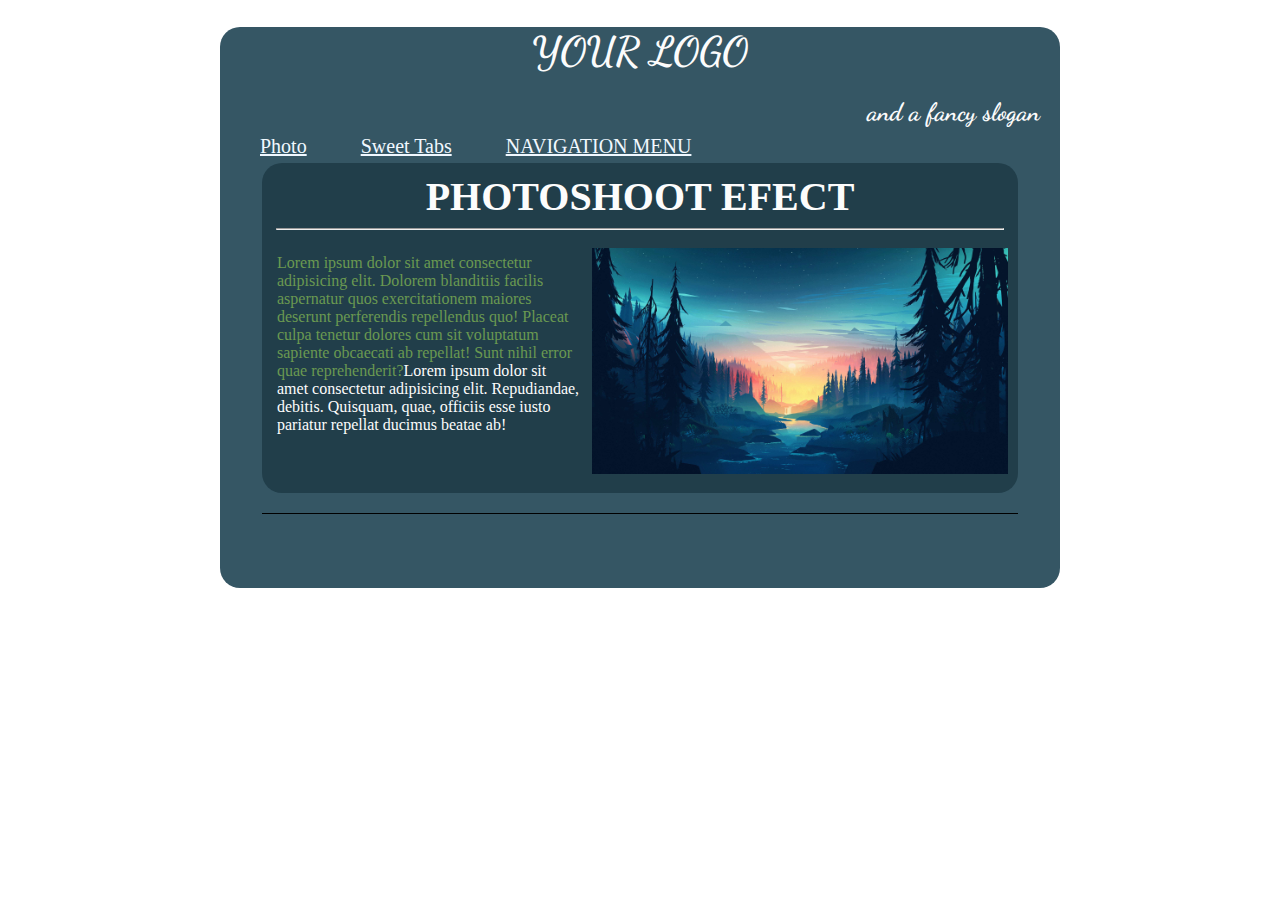
<file: lab2/index.html>
<!DOCTYPE html>
<html lang="en">
<head>
    <meta charset="UTF-8">
    <meta name="viewport" content="width=device-width, initial-scale=1.0">
    <link rel="stylesheet" href="index.css">
    <link rel="preconnect" href="https://fonts.googleapis.com">
    <link rel="preconnect" href="https://fonts.gstatic.com" crossorigin>
    <link href="https://fonts.googleapis.com/css2?family=Dancing+Script:wght@500&display=swap" rel="stylesheet">
    <title>Document</title>
</head>
<body>
    <div id="main">
        <div class="top">
            <h1 class="yl h1">YOUR LOGO</h1>
            <h3 class="yl h3">and a fancy slogan</h3>
        </div>
        <br>
        <div class="list">
            <ul>
                <li><a href="">Photo</a></li>
                <li><a href="">Sweet Tabs</a></li>
                <li><a href="">NAVIGATION MENU</a></li>
            </ul>
        </div>
        
        <div class="block">
            <h3>PHOTOSHOOT EFECT</h3>
            <hr>
            <div class="left">
                <p><span>Lorem ipsum dolor sit amet consectetur adipisicing elit. Dolorem blanditiis facilis aspernatur quos exercitationem maiores deserunt perferendis repellendus quo! Placeat culpa tenetur dolores cum sit voluptatum sapiente obcaecati ab repellat! Sunt nihil error quae reprehenderit?</span>Lorem ipsum dolor sit amet consectetur adipisicing elit. Repudiandae, debitis. Quisquam, quae, officiis esse iusto pariatur repellat ducimus beatae ab!</p>
            </div>
            <div class="right">
                <img src="img/anh-nen-4k-anime_062606240.jpg" alt="ảnh">
            </div>
        </div>
        <div class="border"></div>
    </div>
</body>
</html>
</file>
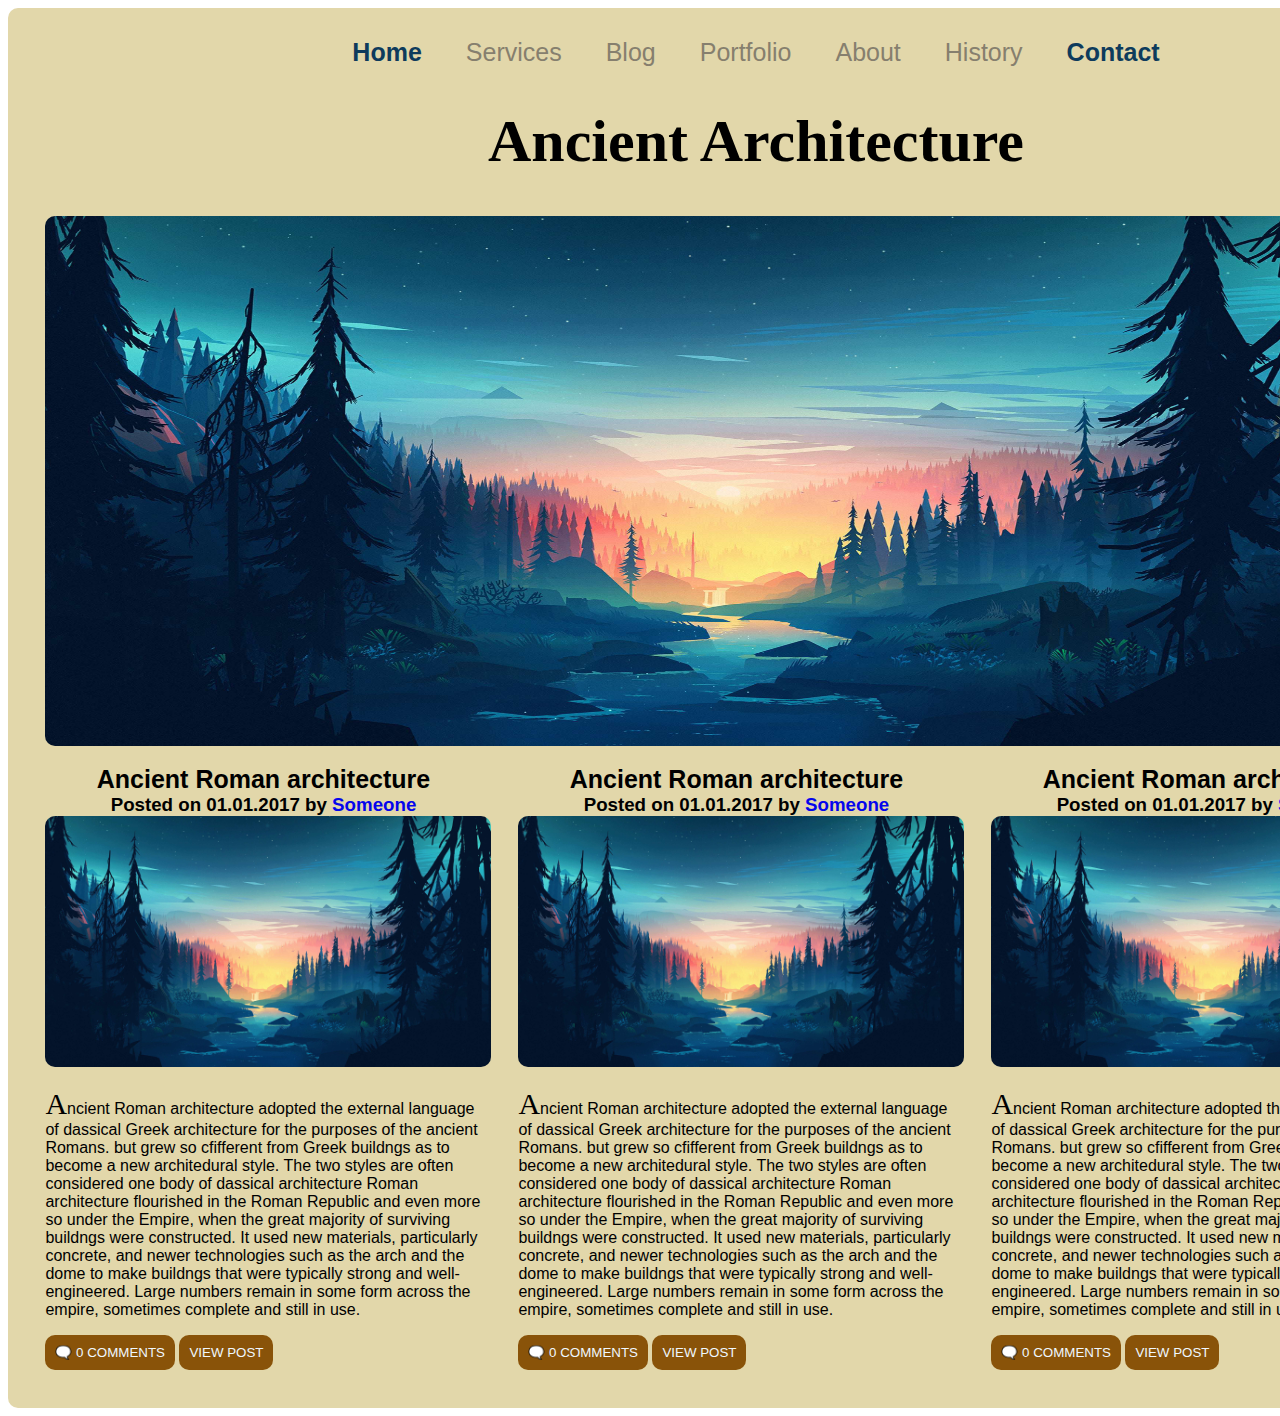
<file: lab2/b2.html>
<!DOCTYPE html>
<html lang="en">
<head>
    <meta charset="UTF-8">
    <meta name="viewport" content="width=device-width, initial-scale=1.0">
    <link rel="stylesheet" href="b2.css">
    <title>Document</title>
</head>
<body>
    <div class="main">
        <div class="categ">
            <ul>
                <li class="bold">
                    <a href="">Home</a>
                </li>

                <li class="normal">
                    <a href="">Services</a>
                </li>
                
                <li class="normal">
                    <a href="">Blog</a>
                </li>
                
                <li class="normal">
                    <a href="">Portfolio</a>
                </li>
                
                <li class="normal">
                    <a href="">About</a>
                </li>
                
                <li class="normal">
                    <a href="">History</a>
                </li>
                
                <li class="bold">
                    <a href="">Contact</a>
                </li>
            </ul>
        </div>
        <div class="title">
            <H1 id="title">Ancient Architecture</H1>
            <div class="image">
                <img src="img/anh-nen-4k-anime_062606240.jpg" alt="">
            </div>
        </div>
        <div class="bottom">
            <div class="block">
                <h3>
                    <span class="bold">Ancient Roman architecture</span>
                    <br>
                    Posted on 01.01.2017 by <a href=""><span class="blue">Someone</span></a>
                </h3>
                <img src="img/anh-nen-4k-anime_062606240.jpg" alt="">
                <br>
                <p>
                    <span>A</span>ncient Roman architecture adopted the
                    external language of dassical Greek architecture
                    for the purposes of the ancient Romans. but
                    grew so cfifferent from Greek buildngs as to
                    become a new architedural style. The two styles
                    are often considered one body of dassical
                    architecture Roman architecture flourished in
                    the Roman Republic and even more so under
                    the Empire, when the great majority of surviving
                    buildngs were constructed. It used new
                    materials, particularly concrete, and newer
                    technologies such as the arch and the dome to
                    make buildngs that were typically strong and
                    well-engineered. Large numbers remain in some
                    form across the empire, sometimes complete
                    and still in use.
                </p>
                <button class="layer"><span>🗨️</span> 0 COMMENTS</button>
                <button class ="layer">VIEW POST</button>
            </div>
            <div class="block">
                <h3>
                    <span class="bold">Ancient Roman architecture</span>
                    <br>
                    Posted on 01.01.2017 by <a href=""><span class="blue">Someone</span></a>
                </h3>
                <img src="img/anh-nen-4k-anime_062606240.jpg" alt="">
                <br>
                <p>
                    <span>A</span>ncient Roman architecture adopted the
                    external language of dassical Greek architecture
                    for the purposes of the ancient Romans. but
                    grew so cfifferent from Greek buildngs as to
                    become a new architedural style. The two styles
                    are often considered one body of dassical
                    architecture Roman architecture flourished in
                    the Roman Republic and even more so under
                    the Empire, when the great majority of surviving
                    buildngs were constructed. It used new
                    materials, particularly concrete, and newer
                    technologies such as the arch and the dome to
                    make buildngs that were typically strong and
                    well-engineered. Large numbers remain in some
                    form across the empire, sometimes complete
                    and still in use.
                </p>
                <button class="layer"><span>🗨️</span> 0 COMMENTS</button>
                <button class ="layer">VIEW POST</button>
            </div>
            <div class="block">
                <h3>
                    <span class="bold">Ancient Roman architecture</span>
                    <br>
                    Posted on 01.01.2017 by <a href=""><span class="blue">Someone</span></a>
                </h3>
                <img src="img/anh-nen-4k-anime_062606240.jpg" alt="">
                <br>
                <p>
                    <span>A</span>ncient Roman architecture adopted the
                    external language of dassical Greek architecture
                    for the purposes of the ancient Romans. but
                    grew so cfifferent from Greek buildngs as to
                    become a new architedural style. The two styles
                    are often considered one body of dassical
                    architecture Roman architecture flourished in
                    the Roman Republic and even more so under
                    the Empire, when the great majority of surviving
                    buildngs were constructed. It used new
                    materials, particularly concrete, and newer
                    technologies such as the arch and the dome to
                    make buildngs that were typically strong and
                    well-engineered. Large numbers remain in some
                    form across the empire, sometimes complete
                    and still in use.
                </p>
                <button class="layer"><span>🗨️</span> 0 COMMENTS</button>
                <button class ="layer">VIEW POST</button>
            </div>
        </div>
    </div>
</body>
</html>
</file>
<file: lab2/index.css>
#main{
    width: 840px;
    height: 561px;
    background: rgb(53, 86, 100);
    color: rgb(252, 252, 252);
    margin:auto;
    border-radius: 20px;
    
}
a{
    color: aliceblue;
}
#main .yl{
    font-family: 'Dancing Script', cursive;
    font-size: 40px;
}
#main .h3{
    float: right;
    padding-right: 20px;
    font-size: 25px;
    margin: 0 0 10px;
}
#main .h1{
    text-align: center;
    margin-bottom: 22px;
}
.list ul{
    margin-top: 20px;
    margin-bottom:5px;
    
}
ul li{
    display: inline-block;
    padding-right: 50px;
    font-size: 20px;
}
.block{
    width: 90%;
    height: 330px;
    background: rgb(33, 62, 74);
    margin: auto;
    border-radius: 20px;
}
.block h3{
    padding-top: 10px;
    text-align: center;
    font-weight: bold;
    font-size: 40px;
    margin:0;
}
.block hr{
    width: 96%;
}
.block .left{
    width: 40%;
    height: 90%;
    padding-left: 15px;
    float: left;
}
.block .right{
    width: 55%;
    float: right;
    padding:10px;
}
.block .right img{
    width: 100%;
    height: 226px;
}
.border{
    height: 20px;
    width: 90%;
    margin: auto;
    border-bottom: 1px black solid;
}
span{
    color: rgb(106, 153, 81);
}
</file>
<file: lab2/b2.css>
.main{
    border-radius: 10px;
    width: 1496px;
    height: 1400px;
    background-color: rgb(226, 215, 170);
}
#title{
    text-align: center;
    font-size: 60px;
    font-family: 'Courgette', cursive;
}
.main .image{
    width: 95%;
    height: 530px;
    margin: auto;
}
.image img{
    width: 100%;
    height: 100%;
    border-radius: 10px;
}

/* class:categ */
a{
    text-decoration: none;
}
ul {
    list-style: none;
    padding: 0;
    margin: 0;
    text-align: center;
}
li {
    padding-top: 30px;
    display: inline-block;
    margin: 0 20px;
    font-size: 25px;
    font-family: 'Nunito', sans-serif;
}
.categ li.normal a{
    color:rgb(134, 127, 110);
}
.categ li.bold a{
    font-weight: bold;
    color: rgb(14, 59, 92);
}

/* class bottom */
.bottom {
    width: 95%;
    margin: auto;
}
.bottom .block{
    width: 33%;
    font-family: Roboto,sans-serif;
    display: inline-block;
}
.block h3{
    text-align: center;
    padding-right: 7%;
    margin-bottom: 0;
}
.block .bold{
    font-weight: bold;
    font-size: 25px;
}
.block .blue{
    color:rgb(5, 5, 236);
}
.block img{
    width: 95%;
    height: 100%;
    margin: auto;
    border-radius: 10px;
}
.block p span{
    font-family: 'Times New Roman', Times, serif;
    font-size: 30px;
}
.block p{
    width: 95%;
    z-index: 1;
}
.block .layer{
    background-color: rgb(137, 83, 9);
    color:aliceblue;
    padding: 10px;
    margin: 0;
    border: 0;
    border-radius: 10px;
}

/* event hover */
.block .layer:hover{
    background-color: aqua;
    color:black;
}
.block .blue:hover{
    color:rgb(255, 8, 0);
}
.categ li.normal:hover{
    color:rgb(34, 122, 8);
    background-color: rgba(128, 255, 0, 0.233);
}
.categ li.bold:hover{
    color:rgb(34, 122, 8);
    background-color: rgba(128, 255, 0, 0.233);
}

/* family fonts */
@font-face {
    font-family: 'Nunito', sans-serif;
    src: url(./fonts/Nunito/static/Nunito-ExtraBold.ttf);
    font-family: 'Courgette', cursive;
    src: url(./fonts/Courgette/Courgette-Regular.ttf);
}
</file>
